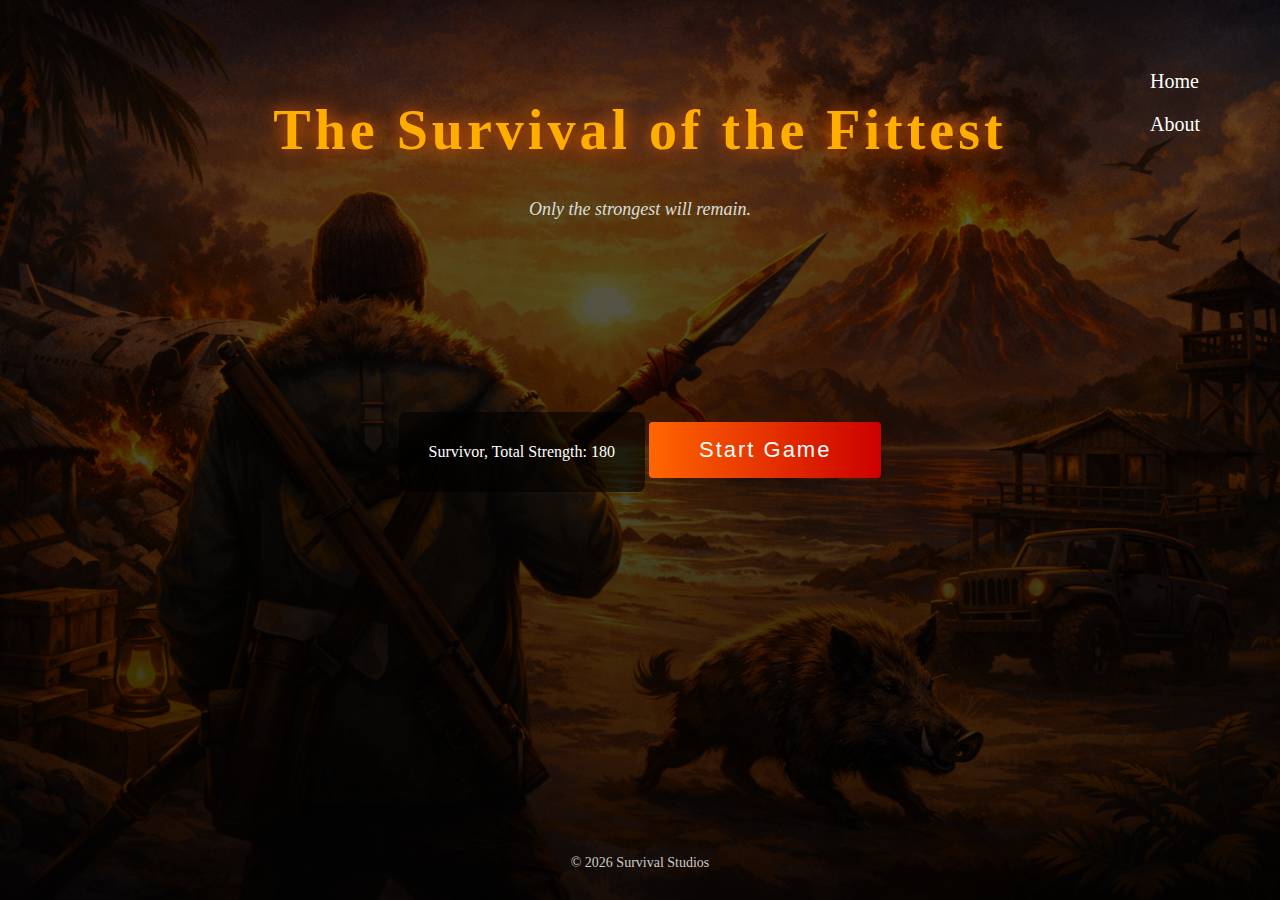
<file: css_1/index.html>
<!DOCTYPE html>
<html lang="en">
<head>
    <meta charset="UTF-8">
    <title>The Survival of the Fittest</title>
    <link rel="stylesheet" href="styles.css">
</head>

<body>

<header class="overlay">

    <div class="title-area">
        <h1>The Survival of the Fittest</h1>
        <p class="tagline">Only the strongest will remain.</p>
    </div>

    <nav class="menu">
        <ul>
            <li><a href="#">Home</a></li>
            <li><a href="#about">About</a></li>
        </ul>
    </nav>

    <main class="center-content">

        <div class="info-box">
            <p id="playerMessage">Prepare for survival.</p>
        </div>

        <button id="startButton">Start Game</button>

        <div id="gameStatus"></div>

    </main>

    <footer>
        <p>&copy; 2026 Survival Studios</p>
    </footer>

</header>

<script src="script.js"></script>

</body>
</html>
</file>
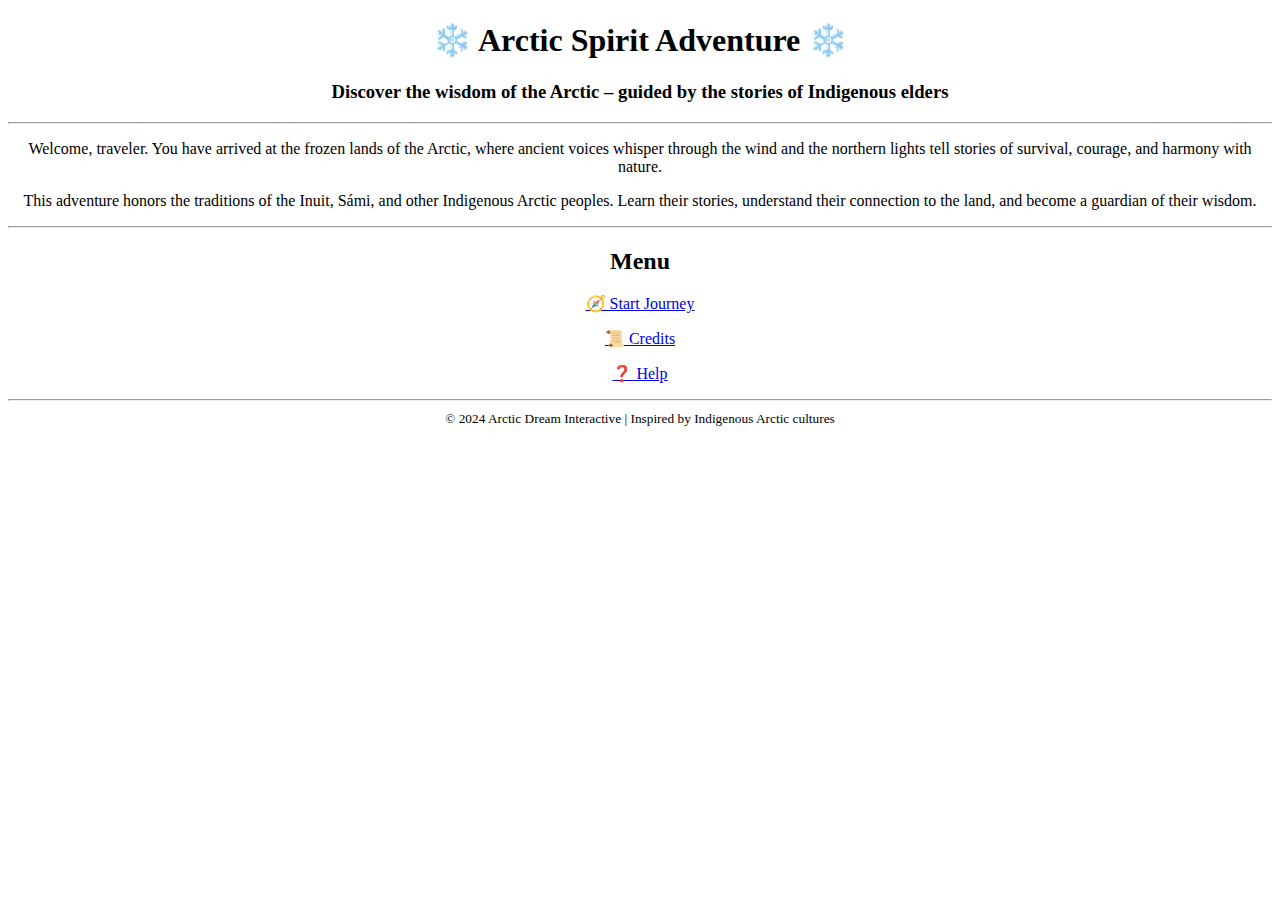
<file: html_1 /index.html>
<!DOCTYPE html>
<html lang="en">
<head>
  <meta charset="UTF-8">
  <meta name="viewport" content="width=device-width, initial-scale=1.0">
  <title>Arctic Spirit Adventure</title>
</head>
<body>
  <center>
    <h1>❄️ Arctic Spirit Adventure ❄️</h1>
    <h3>Discover the wisdom of the Arctic – guided by the stories of Indigenous elders</h3>
    <hr>
    <p>
      Welcome, traveler. You have arrived at the frozen lands of the Arctic, 
      where ancient voices whisper through the wind and the northern lights
      tell stories of survival, courage, and harmony with nature.
    </p>
    <p>
      This adventure honors the traditions of the Inuit, Sámi, and other Indigenous Arctic peoples.
      Learn their stories, understand their connection to the land, 
      and become a guardian of their wisdom.
    </p>
    <hr>
    <h2>Menu</h2>
    <p><a href="#">🧭 Start Journey</a></p>
    <p><a href="#">📜 Credits</a></p>
    <p><a href="#">❓ Help</a></p>
    <hr>
    <footer>
      <small>© 2024 Arctic Dream Interactive | Inspired by Indigenous Arctic cultures</small>
    </footer>
  </center>
</body>
</html>
</file>
<file: css_1/styles.css>
/* Full screen background */
body {
    margin: 0;
    padding: 0;
    height: 100vh;
    background: url("game_bg.png") no-repeat center center/cover;
    font-family: 'Georgia', serif;
    color: white;
    overflow: hidden;
}

/* Dark cinematic overlay */
.overlay {
    height: 100vh;
    width: 100%;
    background: linear-gradient(to bottom, rgba(0,0,0,0.6), rgba(0,0,0,0.8));
    display: flex;
    flex-direction: column;
    justify-content: space-between;
}

/* Title positioning (top center sky area) */
.title-area {
    text-align: center;
    margin-top: 60px;
}

h1 {
    font-size: 56px;
    letter-spacing: 4px;
    color: #ffae00;
    text-shadow: 0 0 20px #ff6600;
}

.tagline {
    font-size: 18px;
    color: #ddd;
    margin-top: 10px;
    font-style: italic;
}

/* Right side navigation */
.menu {
    position: absolute;
    top: 50px;
    right: 80px;
}

.menu ul {
    list-style-type: none;
    padding: 0;
}

.menu li {
    margin: 20px 0;
}

.menu a {
    color: white;
    text-decoration: none;
    font-size: 20px;
    transition: 0.3s;
}

.menu a:hover {
    color: #ffae00;
    text-shadow: 0 0 10px #ff6600;
}

/* Center bottom content (near shore area) */
.center-content {
    text-align: center;
    margin-bottom: 120px;
}

.info-box {
    background: rgba(0,0,0,0.6);
    padding: 15px 30px;
    margin-bottom: 20px;
    border-radius: 8px;
    display: inline-block;
}

/* Cinematic button */
button {
    padding: 15px 50px;
    font-size: 22px;
    background: linear-gradient(to right, #ff6600, #cc0000);
    color: white;
    border: none;
    border-radius: 4px;
    cursor: pointer;
    letter-spacing: 2px;
    transition: 0.3s;
}

button:hover {
    transform: scale(1.08);
    box-shadow: 0 0 20px #ff6600;
}

/* Game status */
#gameStatus {
    margin-top: 20px;
    font-size: 22px;
    color: lime;
}

/* Footer */
footer {
    text-align: center;
    padding: 15px;
    font-size: 14px;
    color: #ccc;
}
</file>
